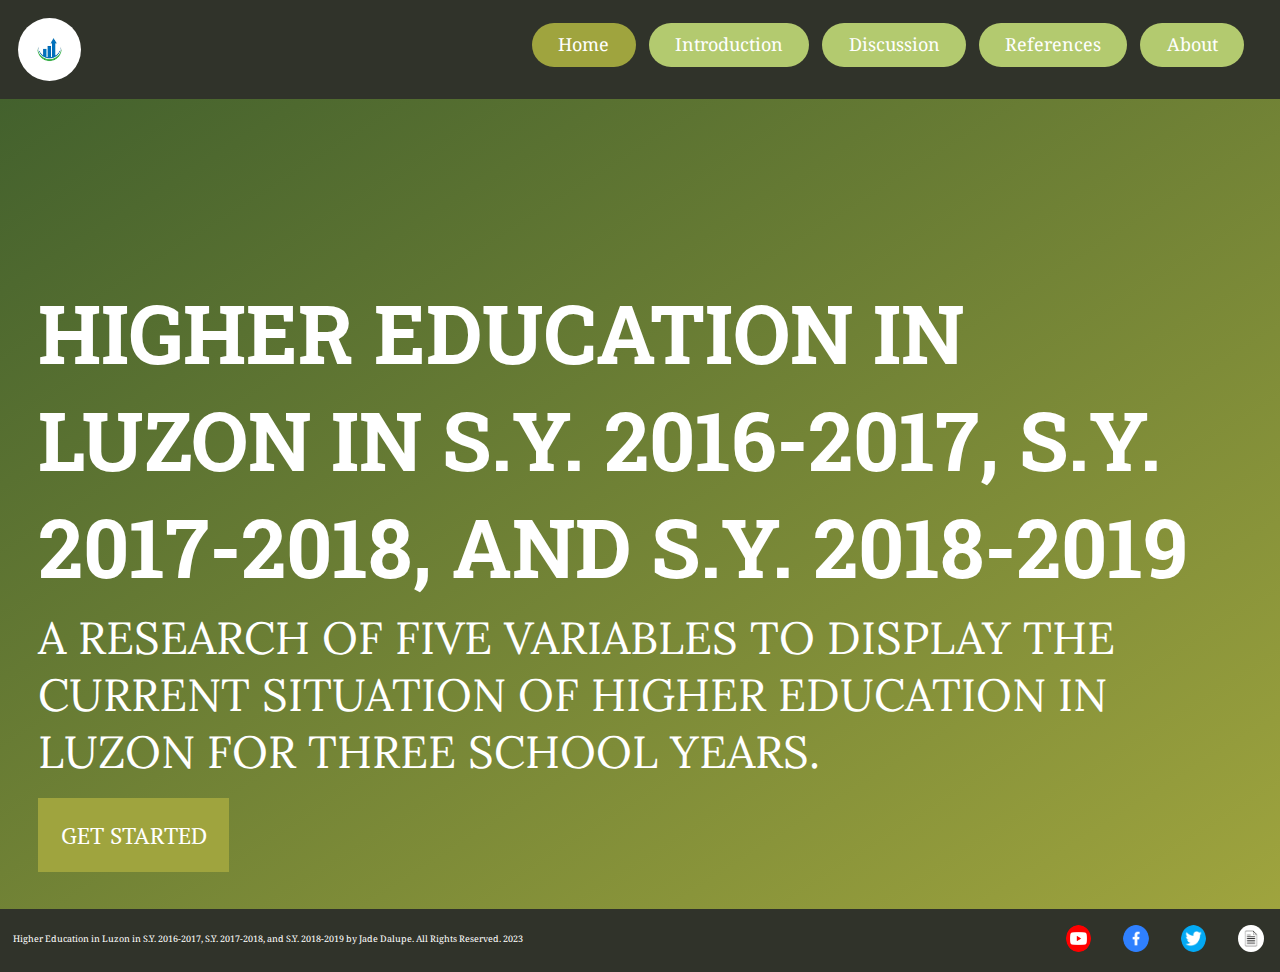
<file: index.html>
<!DOCTYPE html>
<html lang="en">
<head>
    <meta charset="UTF-8">
    <meta name="viewport" content="width=device-width, initial-scale=1.0">
    <title>Home</title>
    <link rel="shortcut icon" type="image/x-icon" sizes="16x16" href="images/favicon.ico">
</head>
<body>

    <!--navbar codes-->
    <div class="navbar">
        <div class="logo">
            <a href="index.html"><img src="images/stats logo.png" alt="logo"></a><!--logo-->
        </div>
        <div class="linksgroup"><!--navigation buttons-->
            <div class="links" id="home"><a href="index.html">Home</a></div>
            <div class="links" id="introduction"><a href="introduction.html">Introduction</a></div>
            <div class="links" id="discussion"><a href="discussion.html">Discussion</a></div>
            <div class="links" id="references"><a href="references.html">References</a></div>
            <div class="links" id="about"><a href="about.html">About</a></div>
        </div>
    </div>

    <!--banner codes-->
    <div class="banner">
        <div class="bannertext">
            <h1>Higher Education in Luzon in S.Y. 2016-2017, S.Y. 2017-2018, and S.Y. 2018-2019</h1><!--title-->
            <p>
                A research of five variables to display the current situation of higher education in Luzon for three school years. 
            </p>
            <a href="introduction.html">GET STARTED</a><!--button-->
        </div>
    </div>

    <!--footer codes-->
    <div class="footer">
        <p>Higher Education in Luzon in S.Y. 2016-2017, S.Y. 2017-2018, and S.Y. 2018-2019 by Jade Dalupe. All Rights Reserved. 2023</p>
        <div class="accounts">
            <a href="https://www.youtube.com/"><img src="images/yt.png" alt="youtube" title="YouTube account"></a>
            <a href="https://www.facebook.com/"><img src="images/fb.png" alt="facebook" title="Facebook account"></a>
            <a href="https://twitter.com/?lang=en"><img src="images/twitter.png" alt="twitter" title="Twitter account"></a>
            <a href="https://docs.google.com/document/d/1vTvt2iduFl7h_U58Bha5zkWJX4TDO-M1Mlfun2FqGU0/edit?usp=sharing"><img src="images/document.jpg" alt="document" title="google document"></a>
        </div>

    </div>

    <link rel="stylesheet" href="style.css">

</body>
</html>
</file>
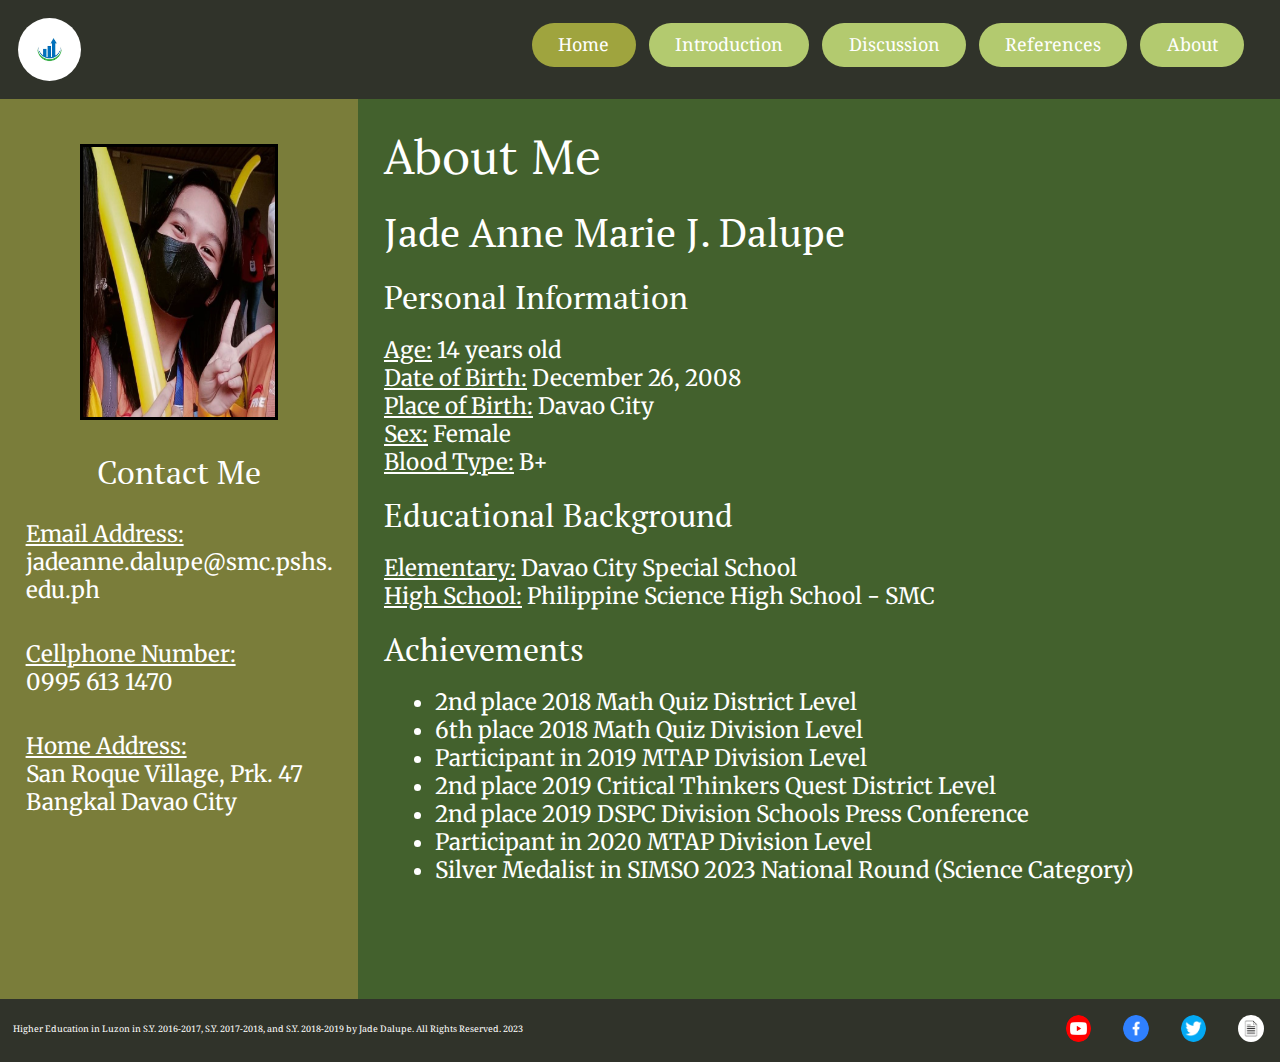
<file: about.html>
<!DOCTYPE html>
<html lang="en">
<head>
    <meta charset="UTF-8">
    <meta name="viewport" content="width=device-width, initial-scale=1.0">
    <title>About</title>
    <link rel="shortcut icon" type="image/x-icon" sizes="16x16" href="images/favicon.ico">
</head>
<body>

    <!--navbar codes-->
    <div class="navbar">
        <div class="logo">
            <a href="index.html"><img src="images/stats logo.png" alt="logo"></a><!--logo-->
        </div>
        <div class="linksgroup"><!--navigation buttons-->
            <div class="links" id="home"><a href="index.html">Home</a></div>
            <div class="links" id="introduction"><a href="introduction.html">Introduction</a></div>
            <div class="links" id="discussion"><a href="discussion.html">Discussion</a></div>
            <div class="links" id="references"><a href="references.html">References</a></div>
            <div class="links" id="about"><a href="about.html">About</a></div>
        </div>
    </div>


    <div class="aboutcontent"><!--main div-->
        <div class="aboutsidecontent"><!--sidebar-->

            <div id="aboutsidecontentimage">
            <img src="images/picture of myself.jpg" alt="a picture of myself"><!--image-->
            </div>

            <!--contact details-->
            <div id="contactinfotitle"><p>Contact Me</p></div><!--"Contact Me"-->
            <div id="contactinfotext"><p><span>Email Address:</span> <br>jadeanne.dalupe@smc.pshs.edu.ph</p></div>
            <div id="contactinfotext"><p><span>Cellphone Number:</span> <br>0995 613 1470</p></div>
            <div id="contactinfotext"><p><span>Home Address:</span> <br>San Roque Village, Prk. 47 Bangkal Davao City</p></div>
            
        </div>

        <div class="aboutmaincontent"><!--main content-->
            <div id="aboutmetitle">
                <p>About Me</p><!--page title-->
            </div>
            <div id="name">
                <p>Jade Anne Marie J. Dalupe</p><!--name-->
            </div>
            
            <div class="aboutmaincontenttext"><!--statements in the main content-->

                <div id="personalinfotitle">
                    <p>Personal Information</p><!--"Personal Information"-->
                </div>
                <div id="personalinfotext"><!--personal information-->
                    <p><span>Age:</span> 14 years old</p>
                    <p><span>Date of Birth:</span> December 26, 2008</p>
                    <p><span>Place of Birth:</span> Davao City</p>
                    <p><span>Sex:</span> Female</p>
                    <p><span>Blood Type:</span> B+</p>
                </div>

                <div id="educationtitle">
                    <p>Educational Background</p><!--"Educational Background"-->
                </div>
                <div id="educationtext"><!--educational background-->
                    <p><span>Elementary:</span> Davao City Special School</p>
                    <p><span>High School:</span> Philippine Science High School - SMC</p>
                </div>
                <div id="achievementstitle">
                    <p>Achievements</p><!--"Achievements"-->
                </div>
                <div id="achievementstext"><!--list of achievements in bullet form-->
                    <ul>
                        <li>
                            2nd place 2018 Math Quiz District Level
                        </li>
                        <li>
                            6th place 2018 Math Quiz Division Level
                        </li>
                        <li>
                            Participant in 2019 MTAP Division Level
                        </li>
                        <li>
                            2nd place 2019 Critical Thinkers Quest District Level
                        </li>
                        <li>
                            2nd place 2019 DSPC Division Schools Press Conference
                        </li>
                        <li>
                            Participant in 2020 MTAP Division Level
                        </li>
                        <li>
                            Silver Medalist in SIMSO 2023 National Round (Science Category)
                        </li>
                    </ul>
                </div>
            </div>
        </div>
    </div>

    <!--footer codes-->
    <div class="footer">
        <p>Higher Education in Luzon in S.Y. 2016-2017, S.Y. 2017-2018, and S.Y. 2018-2019 by Jade Dalupe. All Rights Reserved. 2023</p>
        <div class="accounts">
            <a href="https://www.youtube.com/"><img src="images/yt.png" alt="youtube" title="YouTube account"></a>
            <a href="https://www.facebook.com/"><img src="images/fb.png" alt="facebook" title="Facebook account"></a>
            <a href="https://twitter.com/?lang=en"><img src="images/twitter.png" alt="twitter" title="Twitter account"></a>
            <a href="https://docs.google.com/document/d/1vTvt2iduFl7h_U58Bha5zkWJX4TDO-M1Mlfun2FqGU0/edit?usp=sharing"><img src="images/document.jpg" alt="document" title="google document"></a>
        </div>

    </div>

    <link rel="stylesheet" href="style.css">

</body>
</html>
</file>
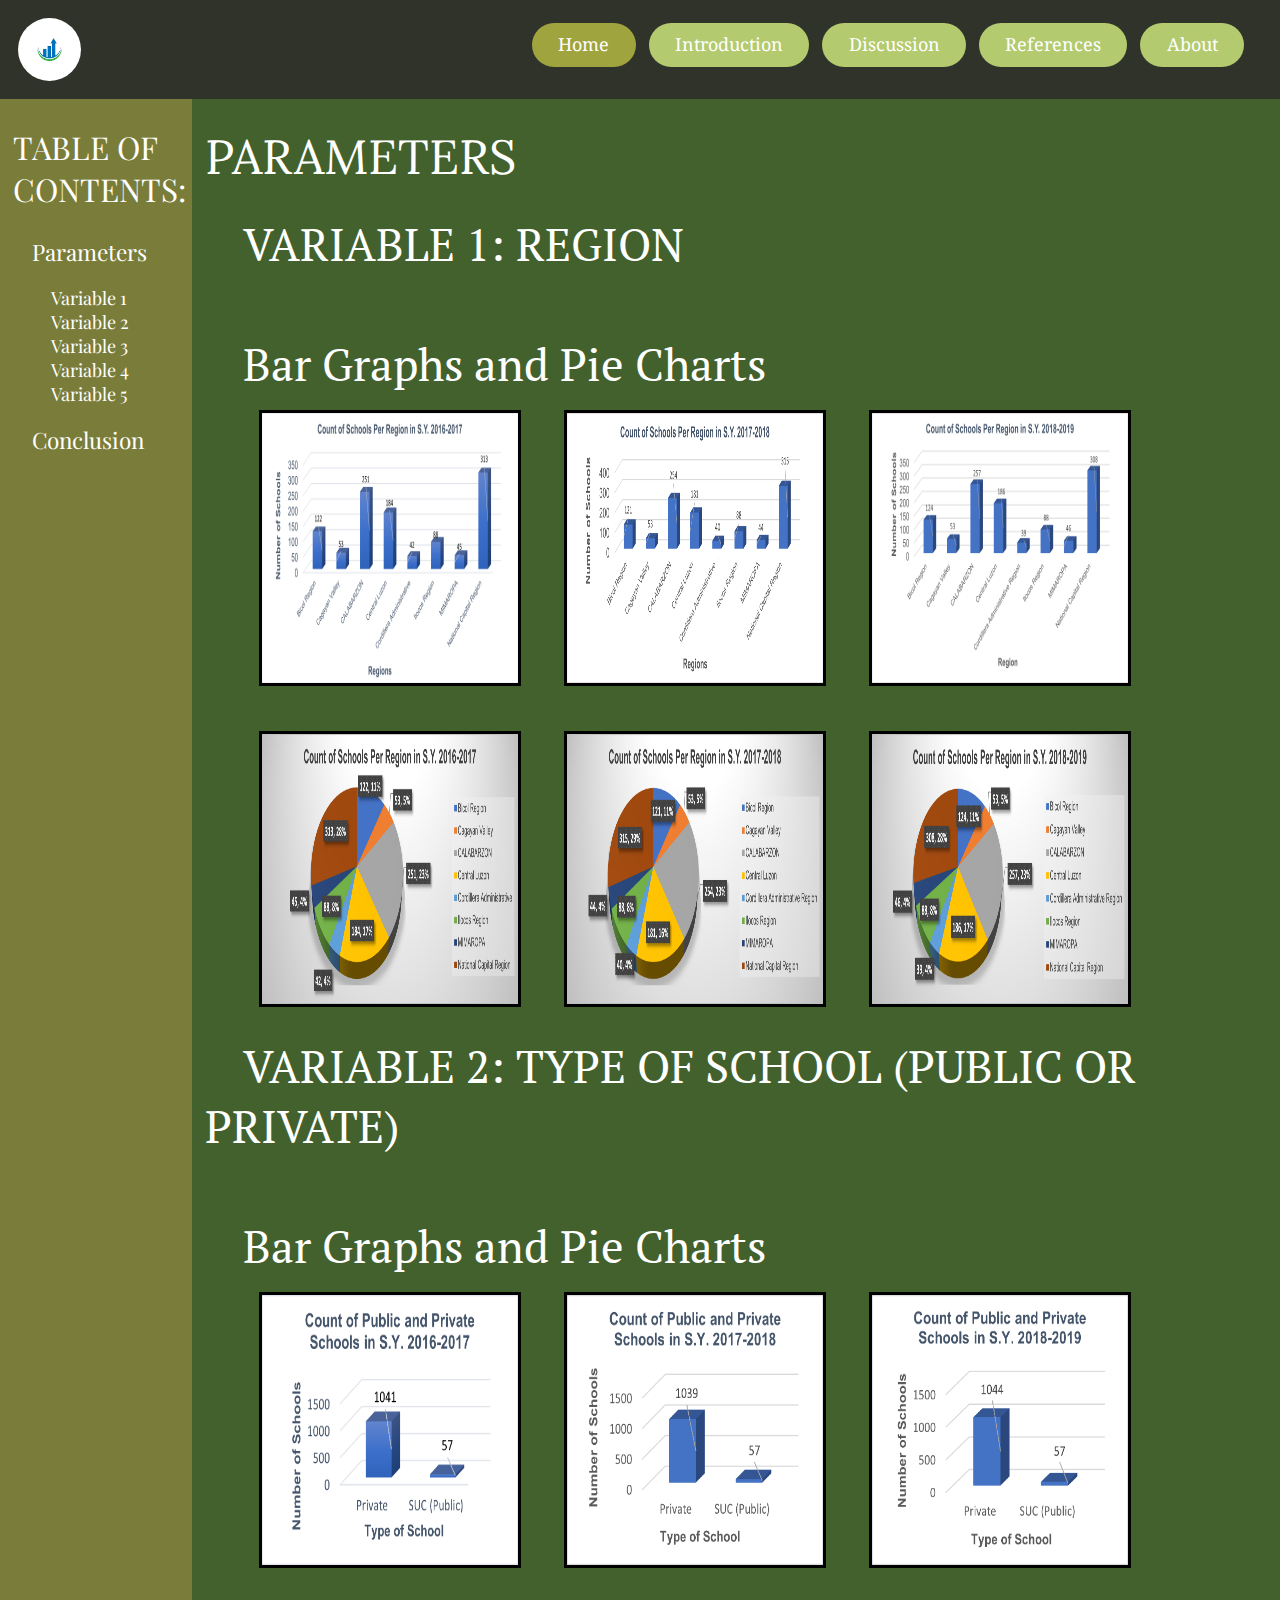
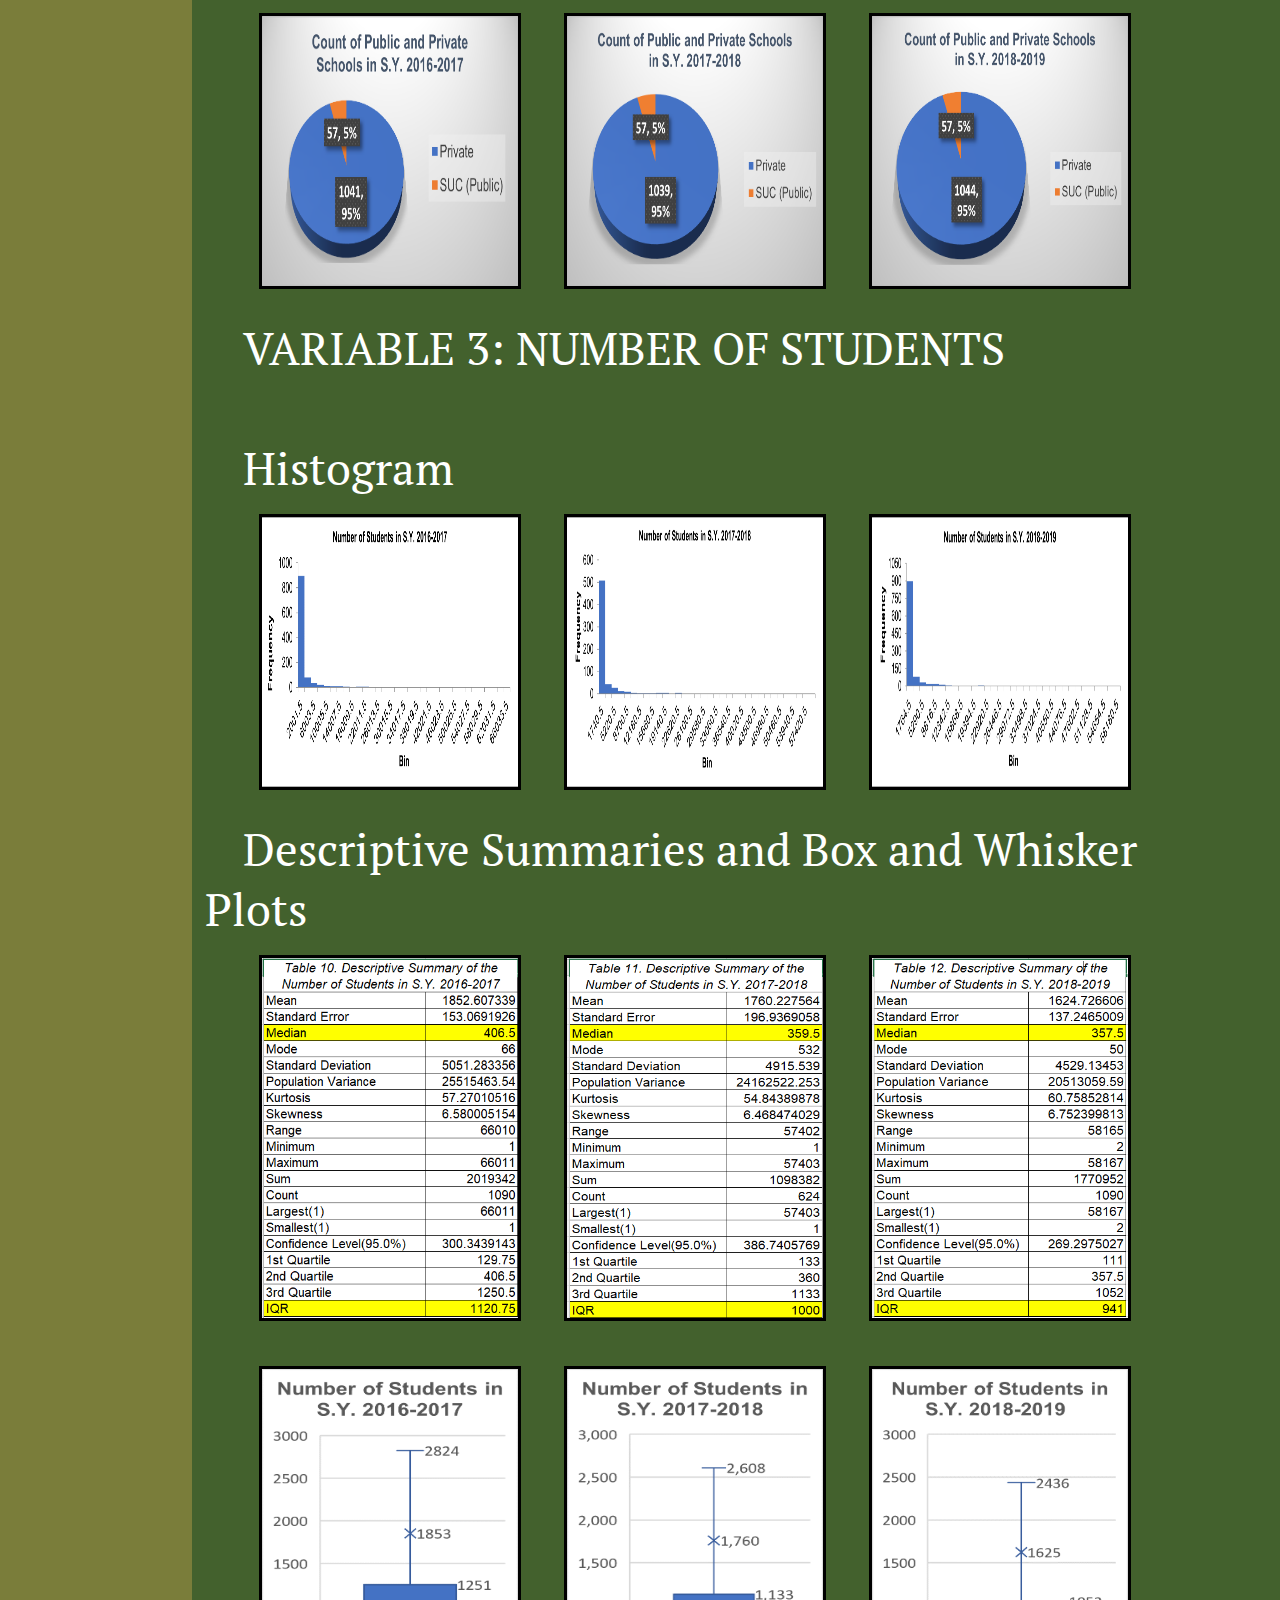
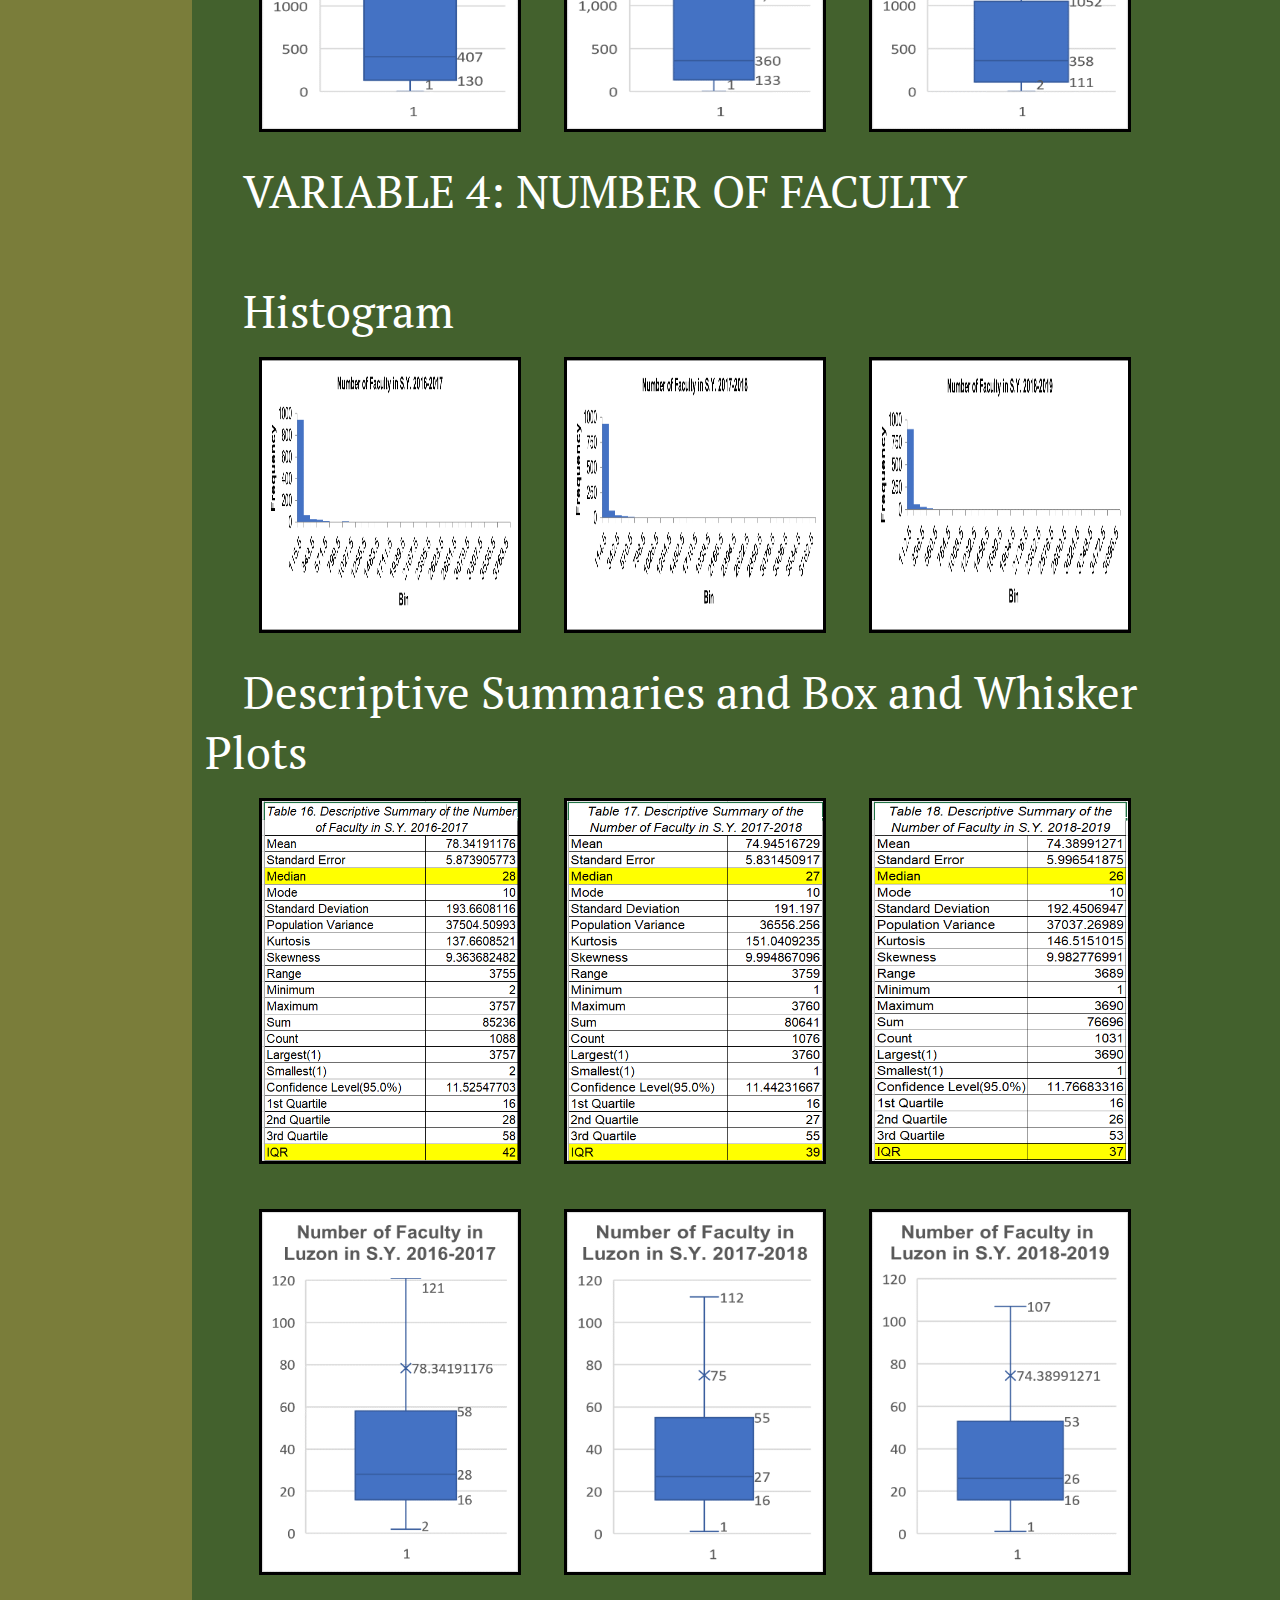
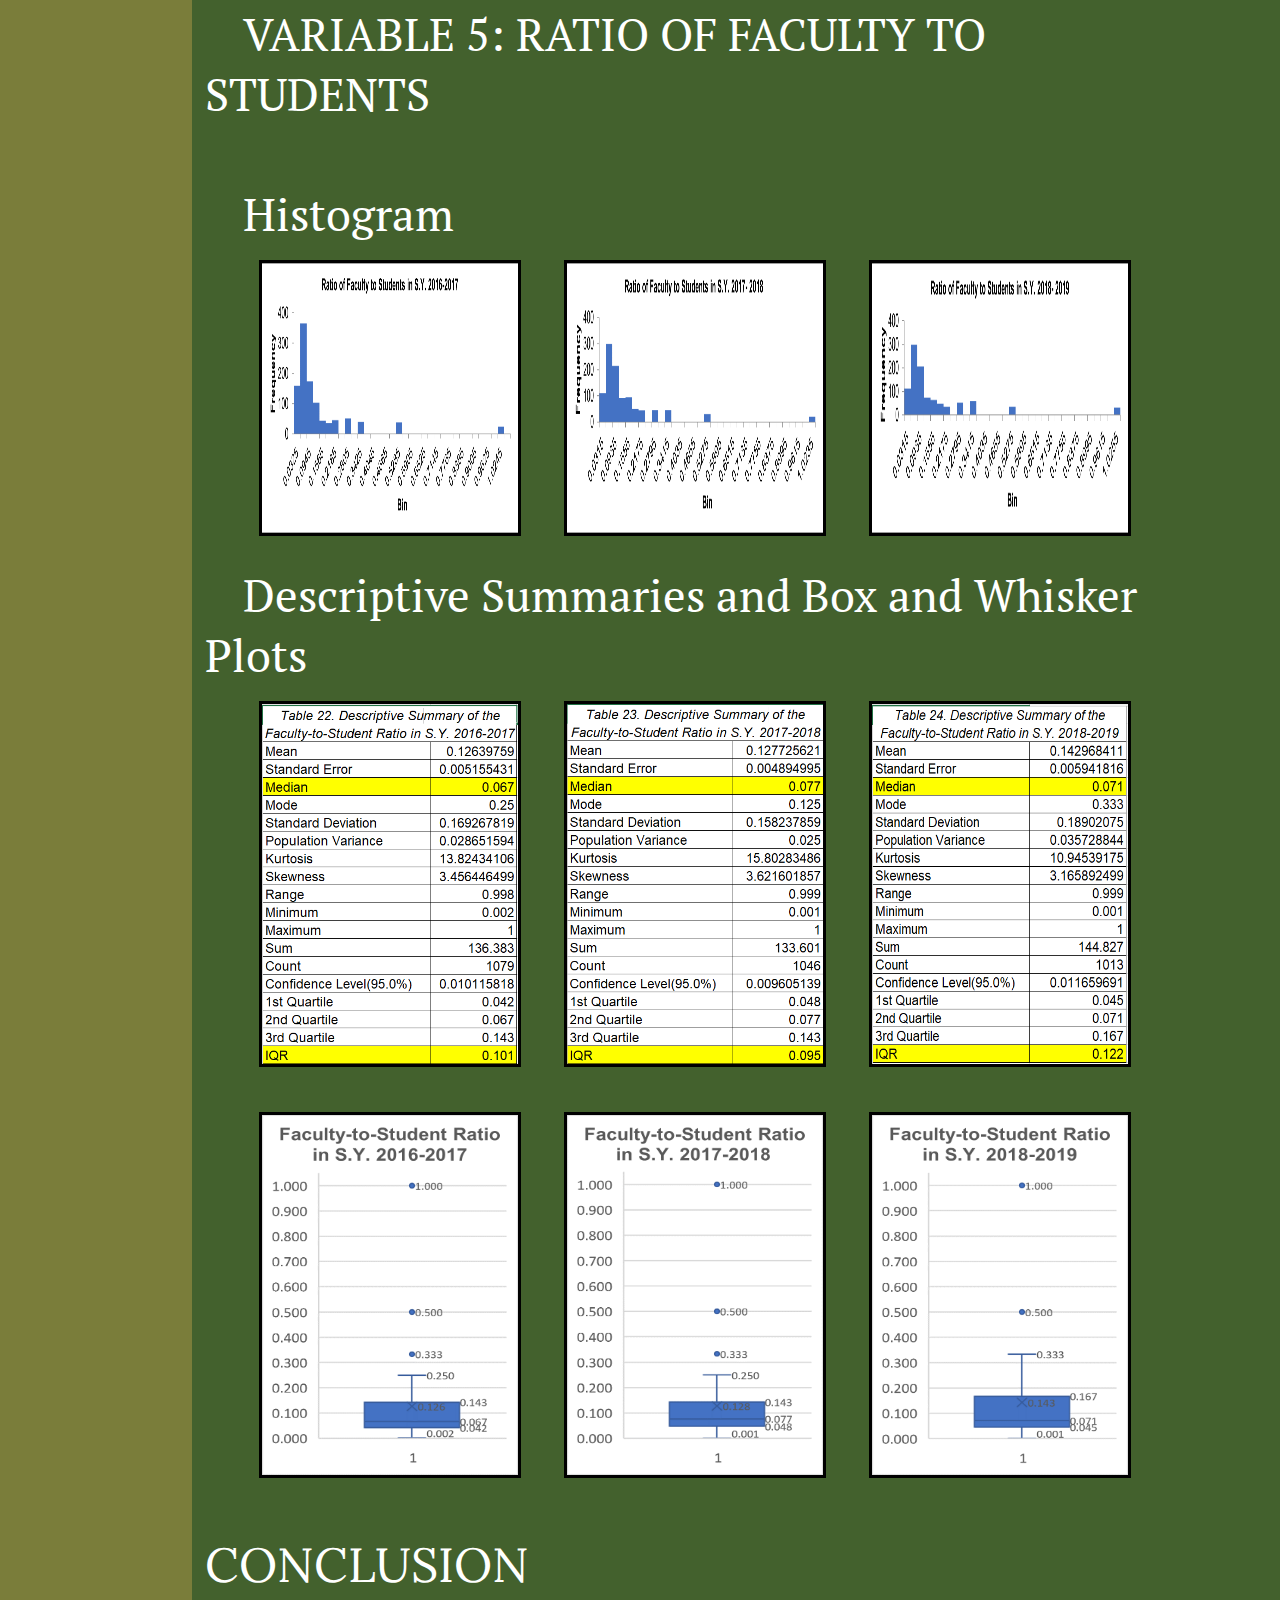
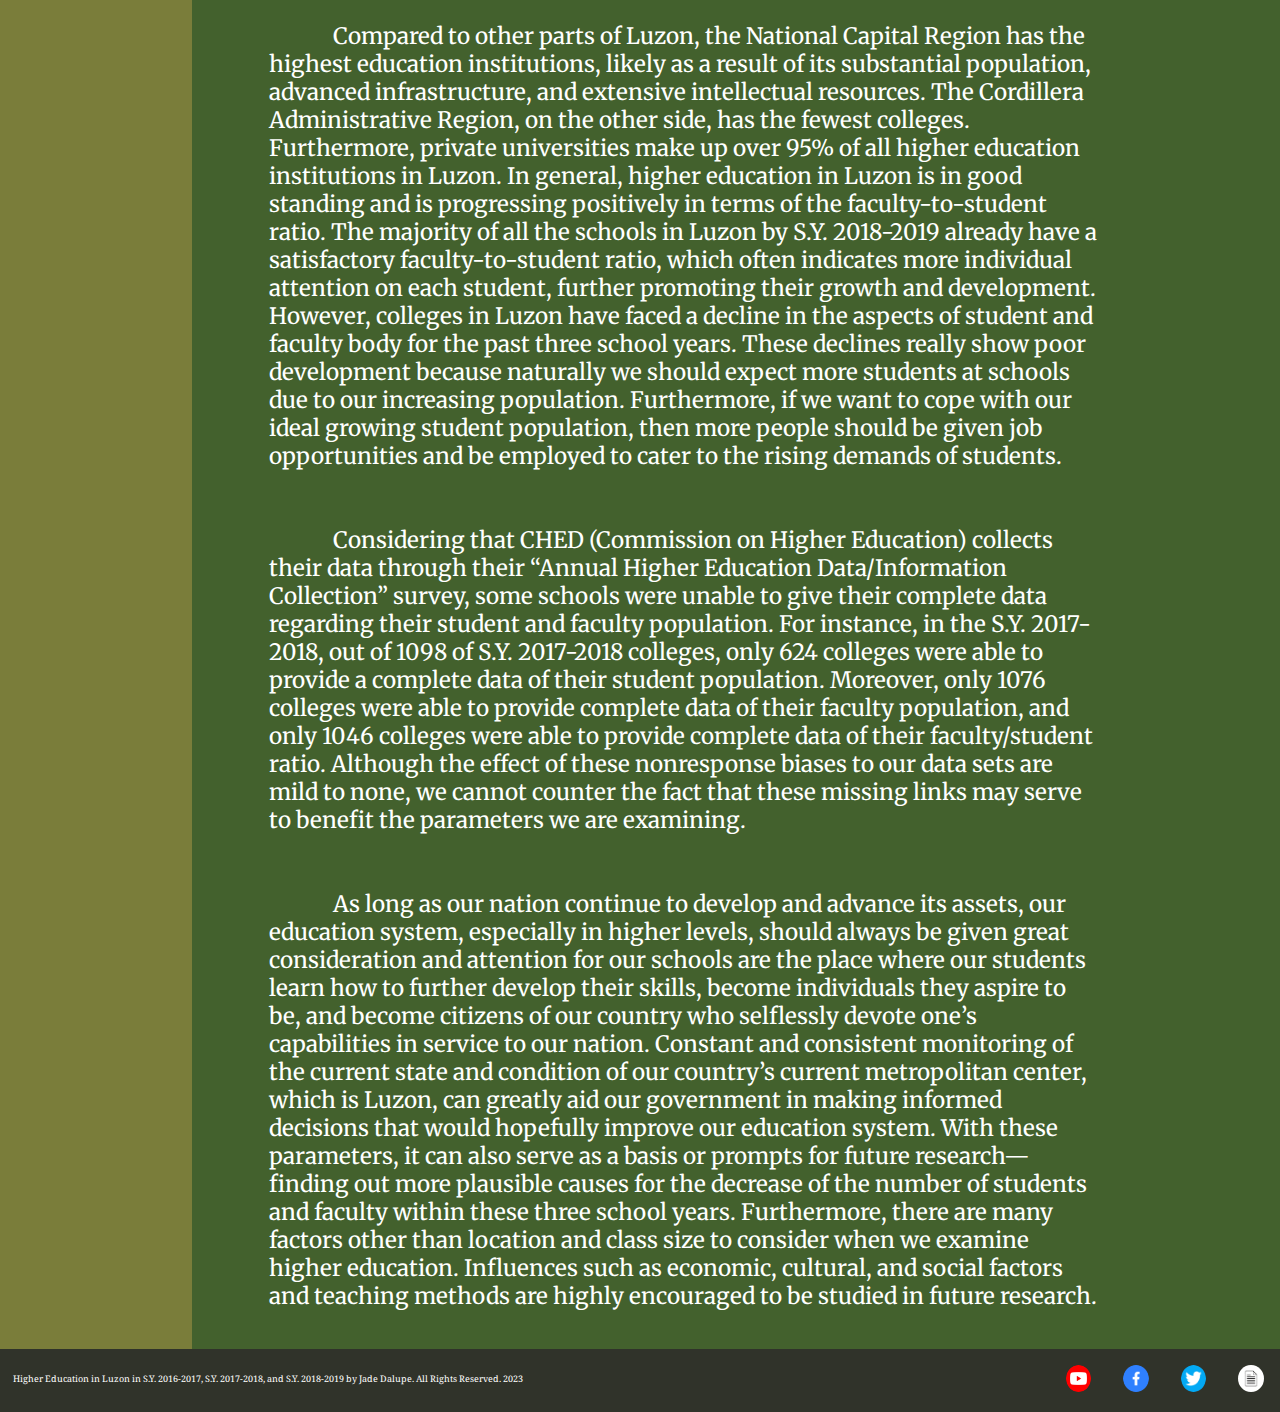
<file: discussion.html>
<!DOCTYPE html>
<html lang="en">
<head>
    <meta charset="UTF-8">
    <meta name="viewport" content="width=device-width, initial-scale=1.0">
    <title>Discussion</title>
    <link rel="shortcut icon" type="image/x-icon" sizes="16x16" href="images/favicon.ico">
</head>
<body>

    <!--navbar codes-->
    <div class="navbar">
        <div class="logo">
            <a href="index.html"><img src="images/stats logo.png" alt="logo"></a><!--logo-->
        </div>
        <div class="linksgroup"><!--navigation buttons-->
            <div class="links" id="home"><a href="index.html">Home</a></div>
            <div class="links" id="introduction"><a href="introduction.html">Introduction</a></div>
            <div class="links" id="discussion"><a href="discussion.html">Discussion</a></div>
            <div class="links" id="references"><a href="references.html">References</a></div>
            <div class="links" id="about"><a href="about.html">About</a></div>
        </div>
    </div>

    <div class="discussion"><!--main div of the discussion page-->
        <div class="discussioncontent"><!--holds all the contents in the main div of the discussion page-->
            <div class="menubar"><!--menubar-->
                <div class="menubartext"><!--holds all the text in the menubar-->
                    <div id="menubartitle">
                        <p>TABLE OF CONTENTS:</p><!--"TABLE OF CONTENTS:"-->
                    </div>
                    <!--will redirect to the corresponding section in the same webpage-->
                    <div class="menubarsections">
                        <a href="#discussionparameters">Parameters</a><!--will redirect to Parameters-->
                    </div>
                    <div class="menubarvariables"><!--will redirect to the corresponding variables' sections-->
                        <div id="variables"><a href="#variable1">Variable 1</a></div>
                        <div id="variables"><a href="#variable2">Variable 2</a></div>
                        <div id="variables"><a href="#variable3">Variable 3</a></div>
                        <div id="variables"><a href="#variable4">Variable 4</a></div>
                        <div id="variables"><a href="#variable5">Variable 5</a></div>
                    </div>
                    <div class="menubarsections"><!--will redirect to Conclusion-->
                        <a href="#discussionconclusiontitle">Conclusion</a>
                    </div>
                    <!--will redirect to the corresponding section in the same webpage-->
                </div>
            </div>
            
            <div class="discussionmaincontent"><!--main content-->
                <div class="discussionmaincontenttext"><!--holds all the contents in the main content-->
                    
                    <div id="discussionparameters"><!--"PARAMETERS"-->
                        <p>PARAMETERS</p>
                    </div>

                    <div class="discussionvariables">
                        
                        <div id="variable1"><p>VARIABLE 1: REGION</p></div><!--variable 1-->
                        <br>
                        <div class="subheading">
                            <p>Bar Graphs and Pie Charts</p>
                        </div>
                        <div class="images">
                            <div class="images_one"><!--bargraphs of variable 1-->
                                <img src="images/region_bargraph_16-17.png" alt="count of schools per region bargraph 2016-2017">
                                <img src="images/region_bargraph_17-18.png" alt="count of schools per region bargraph 2017-2018">
                                <img src="images/region_bargraph_18-19.png" alt="count of schools per region bargraph 2018-2019">
                            </div>
                            <div class="images_two"><!--piegraphs of variable 1-->
                                <img src="images/region_piegraph_16-17.png" alt="count of schools per region piegraph 2016-2017">
                                <img src="images/region_piegraph_17-18.png" alt="count of schools per region piegraph 2017-2018">
                                <img src="images/region_piegraph_18-19.png" alt="count of schools per region piegraph 2018-2019">
                            </div>
                        </div>

                        <div id="variable2"><p>VARIABLE 2: TYPE OF SCHOOL (PUBLIC OR PRIVATE)</p></div><!--variable 2-->
                        <br>
                        <div class="subheading">
                            <p>Bar Graphs and Pie Charts</p>
                        </div>
                        <div class="images">
                            <div class="images_three"><!--bargraphs of variable 2-->
                                <img src="images/puborpriv_bargraph_16-17.png" alt="count of public or private schools bargraph 2016-2017">
                                <img src="images/puborpriv_bargraph_17-18.png" alt="count of public or private schools bargraph 2017-2018">
                                <img src="images/puborpriv_bargraph_18-19.png" alt="count of public or private schools bargraph 2018-2019">
                            </div>
                            <div class="images_four"><!--piegraphs of variable 2-->
                                <img src="images/puborpriv_piegraph_16-17.png" alt="count of public or private schools piegraph 2016-2017">
                                <img src="images/puborpriv_piegraph_17-18.png" alt="count of public or private schools piegraph 2017-2018">
                                <img src="images/puborpriv_piegraph_18-19.png" alt="count of public or private schools piegraph 2018-2019">
                            </div>
                        </div>
                    
                        <div id="variable3"><p>VARIABLE 3: NUMBER OF STUDENTS</p></div><!--variable 3-->
                        <br>
                        <div class="subheading">
                            <p>Histogram</p>
                        </div>
                        <div class="images">
                            <div class="images_five"><!--histograms of variable 3-->
                                <img src="images/students_histogram_2016-2017.png" alt="number of students histogram 2016-2017">
                                <img src="images/students_histogram_2017-2018.png" alt="number of students histogram 2017-2018">
                                <img src="images/students_histogram_2018-2019.png" alt="number of students histogram 2018-2019">
                            </div>
                        </div>
                        <div class="subheading">
                            <p>Descriptive Summaries and Box and Whisker Plots</p>
                        </div>
                        <div class="images">
                            <div class="images_six"><!--descriptive summaries of variable 3-->
                                <img src="images/students_summary_2016-2017.png" alt="number of students descriptive summaries 2016-2017">
                                <img src="images/students_summary_2017-2018.png" alt="number of students descriptive summaries 2017-2018">
                                <img src="images/students_summary_2018-2019.png" alt="number of students descriptive summaries 2018-2019">
                            </div>
                            <div class="images_seven"><!--box and whisker plots of variable 3-->
                                <img src="images/students_plots_2016-2017.png" alt="number of students box and whisker plots 2016-2017">
                                <img src="images/students_plots_2017-2018.png" alt="number of students box and whisker plots 2017-2018">
                                <img src="images/students_plots_2018-2019.png" alt="number of students box and whisker plots 2018-2019">
                            </div>
                        </div>

                        <div id="variable4"><p>VARIABLE 4: NUMBER OF FACULTY</p></div><!--variable 4-->
                        <br>
                        <div class="subheading">
                            <p>Histogram</p>
                        </div>
                        <div class="images">
                            <div class="images_eight"><!--histograms of variable 4-->
                                <img src="images/faculty_histogram_2016-2017.png" alt="number of faculty histogram 2016-2017">
                                <img src="images/faculty_histogram_2017-2018.png" alt="number of faculty histogram 2017-2018">
                                <img src="images/faculty_histogram_2018-2019.png" alt="number of faculty histogram 2018-2019">
                            </div>
                        </div>
                        <div class="subheading">
                            <p>Descriptive Summaries and Box and Whisker Plots</p>
                        </div>
                        <div class="images">
                            <div class="images_nine"><!--descriptive summaries of variable 4-->
                                <img src="images/faculty_summary_2016-2017.png" alt="number of faculty descriptive summaries 2016-2017">
                                <img src="images/faculty_summary_2017-2018.png" alt="number of faculty descriptive summaries 2017-2018">
                                <img src="images/faculty_summary_2018-2019.png" alt="number of faculty descriptive summaries 2018-2019">
                            </div>
                            <div class="images_ten"><!--box and whisker plots of variable 4-->
                                <img src="images/faculty_plots_2016-2017.png" alt="number of faculty box and whisker plots 2016-2017">
                                <img src="images/faculty_plots_2017-2018.png" alt="number of faculty box and whisker plots 2017-2018">
                                <img src="images/faculty_plots_2018-2019.png" alt="number of faculty box and whisker plots 2018-2019">
                            </div>
                        </div>

                        <div id="variable5"><p>VARIABLE 5: RATIO OF FACULTY TO STUDENTS</p></div><!--variable 5-->
                        <br>
                        <div class="subheading">
                            <p>Histogram</p>
                        </div>
                        <div class="images">
                            <div class="images_eleven"><!--histograms of variable 5-->
                                <img src="images/ratio_histogram_2016-2017.png" alt="faculty-student ratio histogram 2016-2017">
                                <img src="images/ratio_histogram_2017-2018.png" alt="faculty-student ratio histogram 2017-2018">
                                <img src="images/ratio_histogram_2018-2019.png" alt="faculty-student ratio histogram 2018-2019">
                            </div>
                        </div>
                        <div class="subheading">
                            <p>Descriptive Summaries and Box and Whisker Plots</p>
                        </div>
                        <div class="images">
                            <div class="images_twelve"><!--descriptive summaries of variabl 5-->
                                <img src="images/ratio_summary_2016-2017.png" alt="faculty-student ratio descriptive summaries 2016-2017">
                                <img src="images/ratio_summary_2017-2018.png" alt="faculty-student ratio descriptive summaries 2017-2018">
                                <img src="images/ratio_summary_2018-2019.png" alt="faculty-student ratio descriptive summaries 2018-2019">
                            </div>
                            <div class="images_thirteen"><!--box and whisker plots of variable 5-->
                                <img src="images/ratio_plots_2016-2017.png" alt="faculty-student ratio box and whisker plots 2016-2017">
                                <img src="images/ratio_plots_2017-2018.png" alt="faculty-student ratio box and whisker plots 2017-2018">
                                <img src="images/ratio_plots_2018-2019.png" alt="faculty-student ratio box and whisker plots 2018-2019">
                            </div>
                        </div>
                    </div>

                    <div class="discussionconclusion"><!--section of the conclusion-->
                        <div id="discussionconclusiontitle">
                            <p>CONCLUSION</p><!--"Conclusion""-->
                        </div>
                        <div class="conclusiontext"><!--statements in the conclusion-->
                           <p>
                                Compared to other parts of Luzon, the National Capital Region has the highest education institutions, likely as a result 
                                of its substantial population, advanced infrastructure, and extensive intellectual resources. The Cordillera Administrative 
                                Region, on the other side, has the fewest colleges. Furthermore, private universities make up over 95% of all higher 
                                education institutions in Luzon. In general, higher education in Luzon is in good standing and is progressing positively 
                                in terms of the faculty-to-student ratio. The majority of all the schools in Luzon by S.Y. 2018-2019 already have a 
                                satisfactory faculty-to-student ratio, which often indicates more individual attention on each student, further promoting 
                                their growth and development. However, colleges in Luzon have faced a decline in the aspects of student and faculty body 
                                for the past three school years. These declines really show poor development because naturally we should expect more 
                                students at schools due to our increasing population. Furthermore, if we want to cope with our ideal growing student 
                                population, then more people should be given job opportunities and be employed to cater to the rising demands of students.
                            </p>
                                <br>
                                <br>
                            <p>
                                Considering that CHED (Commission on Higher Education) collects their data through their “Annual Higher Education 
                                Data/Information Collection” survey, some schools were unable to give their complete data regarding their student and 
                                faculty population. For instance, in the S.Y. 2017-2018, out of 1098 of S.Y. 2017-2018 colleges, only 624 colleges were 
                                able to provide a complete data of their student population. Moreover, only 1076 colleges were able to provide complete 
                                data of their faculty population, and only 1046 colleges were able to provide complete data of their faculty/student ratio. 
                                Although the effect of these nonresponse biases to our data sets are mild to none, we cannot counter the fact that these 
                                missing links may serve to benefit the parameters we are examining.
                            </p>
                                <br>
                                <br>
                            <p>
                                As long as our nation continue to develop and advance its assets, our education system, especially in higher levels, 
                                should always be given great consideration and attention for our schools are the place where our students learn how to 
                                further develop their skills, become individuals they aspire to be, and become citizens of our country who selflessly 
                                devote one’s capabilities in service to our nation. Constant and consistent monitoring of the current state and condition 
                                of our country’s current metropolitan center, which is Luzon, can greatly aid our government in making informed decisions 
                                that would hopefully improve our education system. With these parameters, it can also serve as a basis or prompts for 
                                future research—finding out more plausible causes for the decrease of the number of students and faculty within these 
                                three school years. Furthermore, there are many factors other than location and class size to consider when we examine 
                                higher education. Influences such as economic, cultural, and social factors and teaching methods are highly encouraged to 
                                be studied in future research.
                            </p>
                        </div>
                    </div>
                </div>
            </div>
        </div>
    </div>

    <!--footer codes-->
    <div class="footer">
        <p>Higher Education in Luzon in S.Y. 2016-2017, S.Y. 2017-2018, and S.Y. 2018-2019 by Jade Dalupe. All Rights Reserved. 2023</p>
        <div class="accounts">
            <a href="https://www.youtube.com/"><img src="images/yt.png" alt="youtube" title="YouTube account"></a>
            <a href="https://www.facebook.com/"><img src="images/fb.png" alt="facebook" title="Facebook account"></a>
            <a href="https://twitter.com/?lang=en"><img src="images/twitter.png" alt="twitter" title="Twitter account"></a>
            <a href="https://docs.google.com/document/d/1vTvt2iduFl7h_U58Bha5zkWJX4TDO-M1Mlfun2FqGU0/edit?usp=sharing"><img src="images/document.jpg" alt="document" title="google document"></a>
        </div>

    </div>

    <link rel="stylesheet" href="style.css">

</body>
</html>
</file>
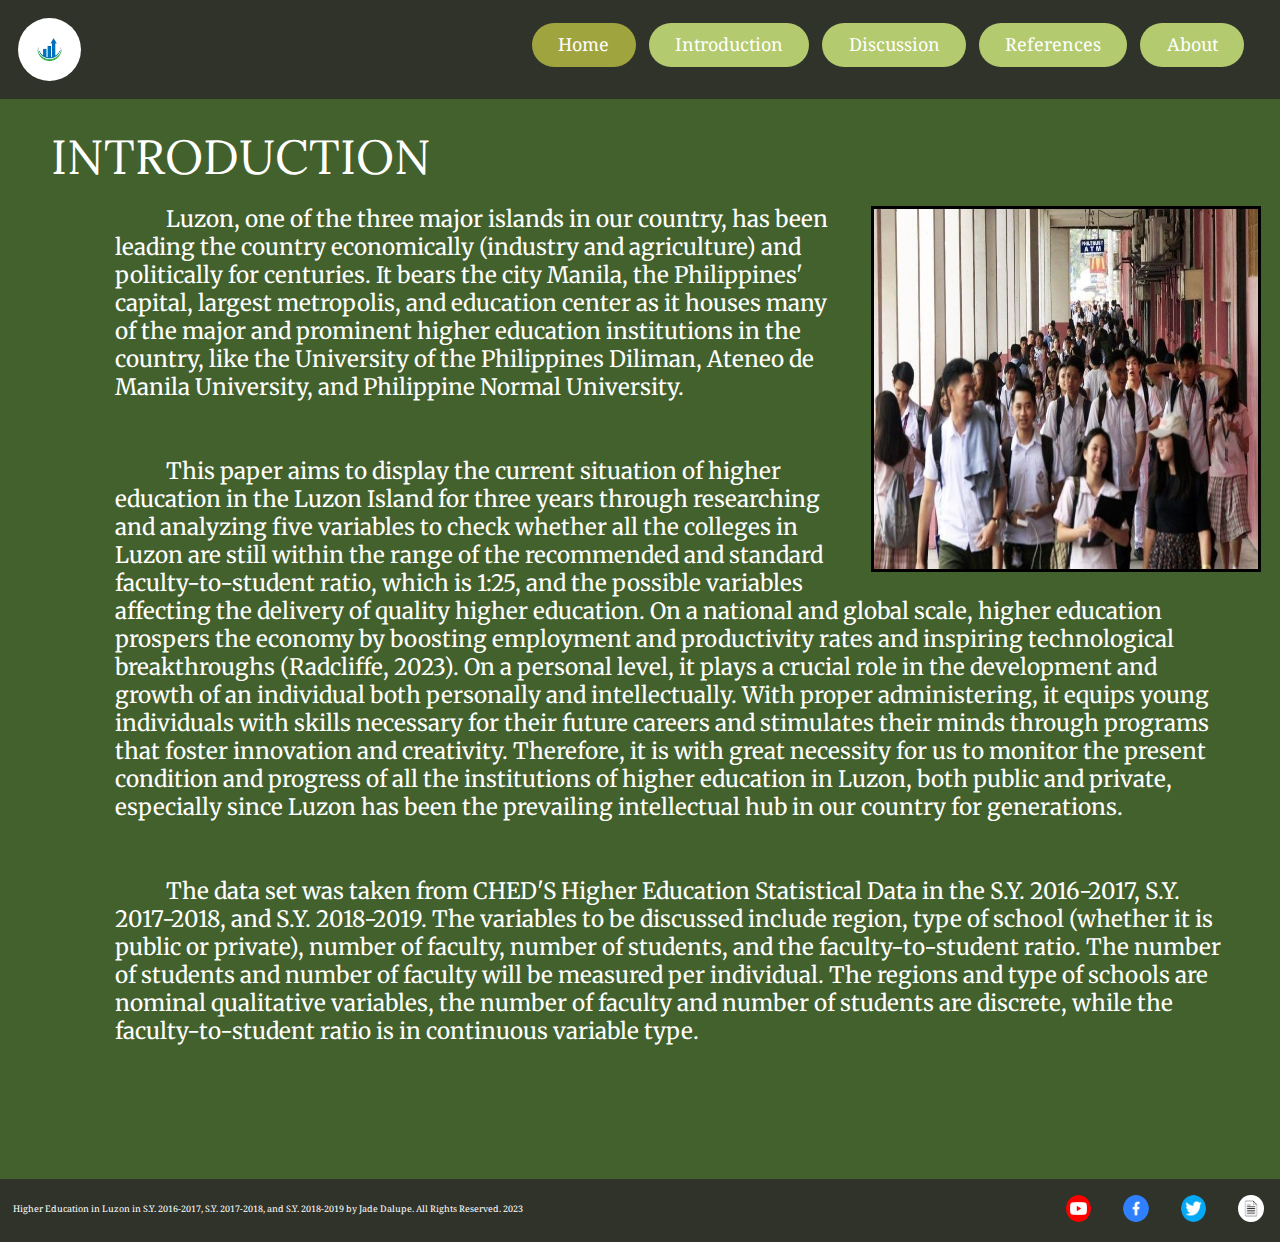
<file: introduction.html>
<!DOCTYPE html>
<html lang="en">
<head>
    <meta charset="UTF-8">
    <meta name="viewport" content="width=device-width, initial-scale=1.0">
    <title>Introduction</title>
    <link rel="shortcut icon" type="image/x-icon" sizes="16x16" href="images/favicon.ico">
</head>
<body>

    <!--navbar codes-->
    <div class="navbar">
        <div class="logo">
            <a href="index.html"><img src="images/stats logo.png" alt="logo"></a><!--logo-->
        </div>
        <div class="linksgroup"><!--navigation buttons-->
            <div class="links" id="home"><a href="index.html">Home</a></div>
            <div class="links" id="introduction"><a href="introduction.html">Introduction</a></div>
            <div class="links" id="discussion"><a href="discussion.html">Discussion</a></div>
            <div class="links" id="references"><a href="references.html">References</a></div>
            <div class="links" id="about"><a href="about.html">About</a></div>
        </div>
    </div>

    <div class="introductioncontent"><!--main div-->
        <div class="introductiontitle"><!--page title-->
            <p>INTRODUCTION</p>
        </div>

        <img src="images/students.jpg" alt="a picture of students"><!--image-->
        
        <div class="introductiontext"><!--statements in the introduction-->
            <p>
                Luzon, one of the three major islands in our country, has been leading the country economically (industry and agriculture) and 
                politically for centuries. It bears the city Manila, the Philippines' capital, largest metropolis, and education center as it 
                houses many of the major and prominent higher education institutions in the country, like the University of the Philippines 
                Diliman, Ateneo de Manila University, and Philippine Normal University.
            </p>
                <br>
                <br>
            <p>
                This paper aims to display the current situation of higher education in the Luzon Island for three years through researching and 
                analyzing five variables to check whether all the colleges in Luzon are still within the range of the recommended and standard 
                faculty-to-student ratio, which is 1:25, and the possible variables affecting the delivery of quality higher education. On a 
                national and global scale, higher education prospers the economy by boosting employment and productivity rates and inspiring 
                technological breakthroughs (Radcliffe, 2023). On a personal level, it plays a crucial role in the development and growth of an 
                individual both personally and intellectually. With proper administering, it equips young individuals with skills necessary for 
                their future careers and stimulates their minds through programs that foster innovation and creativity. Therefore, it is with 
                great necessity for us to monitor the present condition and progress of all the institutions of higher education in Luzon, both 
                public and private, especially since Luzon has been the prevailing intellectual hub in our country for generations.
            </p>
                <br>
                <br>
            <p>
                The data set was taken from CHED'S Higher Education Statistical Data in the S.Y. 2016-2017, S.Y. 2017-2018, and S.Y. 2018-2019. 
                The variables to be discussed include region, type of school (whether it is public or private), number of faculty, number of 
                students, and the faculty-to-student ratio. The number of students and number of faculty will be measured per individual. The 
                regions and type of schools are nominal qualitative variables, the number of faculty and number of students are discrete, while 
                the faculty-to-student ratio is in continuous variable type. 
            </p>
                <br>
        </div>
    </div>

    <!--footer-->
    <div class="footer">
        <p>Higher Education in Luzon in S.Y. 2016-2017, S.Y. 2017-2018, and S.Y. 2018-2019 by Jade Dalupe. All Rights Reserved. 2023</p>
        <div class="accounts">
            <a href="https://www.youtube.com/"><img src="images/yt.png" alt="youtube" title="YouTube account"></a>
            <a href="https://www.facebook.com/"><img src="images/fb.png" alt="facebook" title="Facebook account"></a>
            <a href="https://twitter.com/?lang=en"><img src="images/twitter.png" alt="twitter" title="Twitter account"></a>
            <a href="https://docs.google.com/document/d/1vTvt2iduFl7h_U58Bha5zkWJX4TDO-M1Mlfun2FqGU0/edit?usp=sharing"><img src="images/document.jpg" alt="document" title="google document"></a>
        </div>

    </div>

    <link rel="stylesheet" href="style.css">

</body>
</html>
</file>
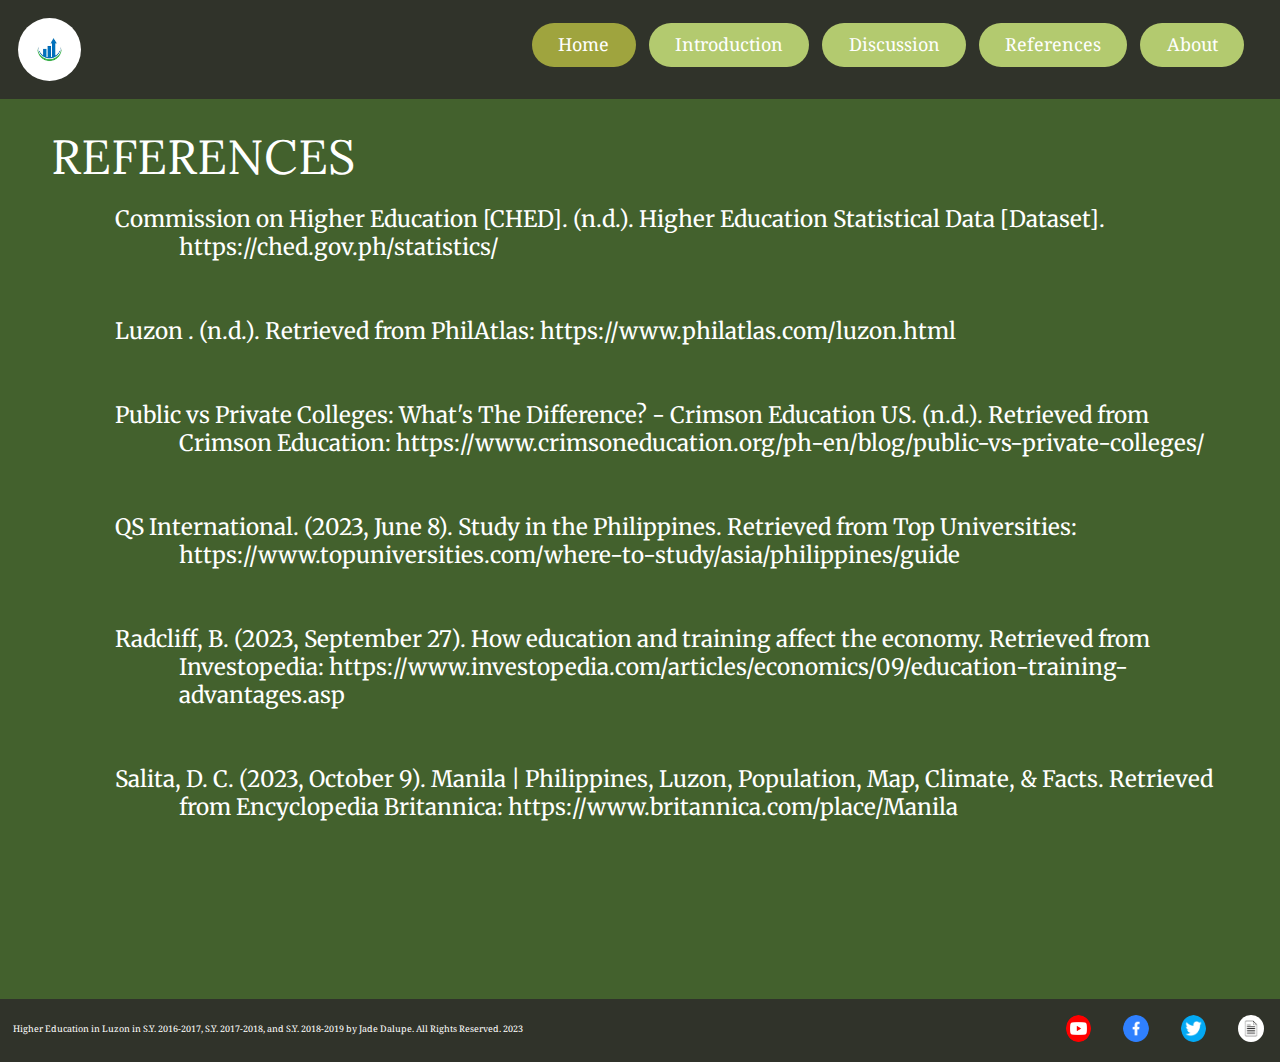
<file: references.html>
<!DOCTYPE html>
<html lang="en">
<head>
    <meta charset="UTF-8">
    <meta name="viewport" content="width=device-width, initial-scale=1.0">
    <title>References</title>
    <link rel="shortcut icon" type="image/x-icon" sizes="16x16" href="images/favicon.ico">
</head>
<body>
    
    <!--navbar codes-->
    <div class="navbar">
        <div class="logo">
            <a href="index.html"><img src="images/stats logo.png" alt="logo"></a><!--logo-->
        </div>
        <div class="linksgroup"><!--navigation buttons-->
            <div class="links" id="home"><a href="index.html">Home</a></div>
            <div class="links" id="introduction"><a href="introduction.html">Introduction</a></div>
            <div class="links" id="discussion"><a href="discussion.html">Discussion</a></div>
            <div class="links" id="references"><a href="references.html">References</a></div>
            <div class="links" id="about"><a href="about.html">About</a></div>
        </div>
    </div>

    <div class="referencescontent"><!--main div-->
        <div class="referencestitle"><!--page title-->
            <p>REFERENCES</p>
        </div>
        <div class="referencestext"><!--resources/references-->
            <div id="sources">Commission on Higher Education [CHED]. (n.d.). Higher Education Statistical Data [Dataset]. https://ched.gov.ph/statistics/</div>
                <br>
                <br>
            <div id="sources">Luzon . (n.d.). Retrieved from PhilAtlas: https://www.philatlas.com/luzon.html</div>
                <br>
                <br>
            <div id="sources">Public vs Private Colleges: What's The Difference? - Crimson Education US. (n.d.). Retrieved from Crimson Education: https://www.crimsoneducation.org/ph-en/blog/public-vs-private-colleges/</div>
                <br>
                <br>
            <div id="sources">QS International. (2023, June 8). Study in the Philippines. Retrieved from Top Universities: https://www.topuniversities.com/where-to-study/asia/philippines/guide</div>
                <br>
                <br>
            <div id="sources">Radcliff, B. (2023, September 27). How education and training affect the economy. Retrieved from Investopedia: https://www.investopedia.com/articles/economics/09/education-training-advantages.asp</div>
                <br>
                <br>
            <div id="sources">Salita, D. C. (2023, October 9). Manila | Philippines, Luzon, Population, Map, Climate, & Facts. Retrieved from Encyclopedia Britannica: https://www.britannica.com/place/Manila</div>
        </div>
    </div>

    <!--footer codes-->
    <div class="footer">
        <p>Higher Education in Luzon in S.Y. 2016-2017, S.Y. 2017-2018, and S.Y. 2018-2019 by Jade Dalupe. All Rights Reserved. 2023</p>
        <div class="accounts">
            <a href="https://www.youtube.com/"><img src="images/yt.png" alt="youtube" title="YouTube account"></a>
            <a href="https://www.facebook.com/"><img src="images/fb.png" alt="facebook" title="Facebook account"></a>
            <a href="https://twitter.com/?lang=en"><img src="images/twitter.png" alt="twitter" title="Twitter account"></a>
            <a href="https://docs.google.com/document/d/1vTvt2iduFl7h_U58Bha5zkWJX4TDO-M1Mlfun2FqGU0/edit?usp=sharing"><img src="images/document.jpg" alt="document" title="google document"></a>
        </div>

    </div>

    <link rel="stylesheet" href="style.css">

</body>
</html>
</file>
<file: style.css>
/*navbar and footer font*/
@import url('https://fonts.googleapis.com/css2?family=Noto+Serif&display=swap');

/*heading (title) font*/
@import url('https://fonts.googleapis.com/css2?family=Roboto+Slab&display=swap');

/*primary subheading font*/
@import url('https://fonts.googleapis.com/css2?family=Lora&display=swap');

/*other subheadings font*/
@import url('https://fonts.googleapis.com/css2?family=PT+Serif&display=swap');

/*table of contents font*/
@import url('https://fonts.googleapis.com/css2?family=Playfair+Display&display=swap');

/*body text font*/
@import url('https://fonts.googleapis.com/css2?family=Merriweather&display=swap');


*{
    padding: 0px;
    margin: 0px;
}

/*navbar css codes start*/

.navbar{
    max-width: 100%;
    padding:2vh;
    background-color:rgb(48, 51, 42);
    position:relative;
    height: 7vh;
}

/*css codes for the logo*/
.logo img{
    border-radius: 50%;
    float: left;
    width: 7vh;
    height: 7vh;
}

/*css codes for the navigation buttons*/
.linksgroup{
    float: right;
    padding:1.5vh;
}

.links{
    display: inline;
    margin:0.5vh;
}

.linksgroup a{
    margin: 1vw;
    font-family: 'Noto Serif', serif;
    font-size: large;
    text-decoration: none;
    color:white;
}

#home{
    background-color: rgb(159, 164, 62);
    padding:1.5vh;
    border-radius: 25px;
    width: 7vh;
    height: 7vh;
}

#introduction{
    background-color: rgb(179, 202, 111);
    padding:1.5vh;
    border-radius: 25px;
    width: 7vh;
    height: 7vh;
}

#discussion{
    background-color: rgb(179, 202, 111);
    padding:1.5vh;
    border-radius: 25px;
    width: 7vh;
    height: 7vh;
}

#references{
    background-color: rgb(179, 202, 111);
    padding:1.5vh;
    border-radius: 25px;
    width: 7vh;
    height: 7vh;
}

#about{
    background-color: rgb(179, 202, 111);
    padding:1.5vh;
    border-radius: 25px;
    width: 7vh;
    height: 7vh;
}

/*navbar css codes end*/

/*footer css codes start*/

.footer{
    max-width: 100%;
    position: relative;
    height: 7vh;
    background-color: rgb(48, 51, 42);
}

/*css codes for the copyright*/
.footer p{
    color:white;
    font-family: 'Noto Serif', serif;
    float: left;
    position: relative;
    font-size:xx-small;
    margin-top: 2.5vh;
    margin-left: 1vw;
}

/*css codes for the images/icons of the social media accounts and other miscellaneous links*/
.footer img{
    border-radius: 50%;
    height: 3vh;
    width: 2vw;
    display: inline-block;
    margin: 1rem;
}

/*css codes for the alignment of the images/icons*/
.accounts{
    float: right;
    align-items: center;
    display: flex;
    flex-direction: row;
    justify-content: center;
}

/*footer css codes end*/

/*home content css codes start*/

.banner{
    background-image: linear-gradient(to bottom right, rgb(67,97,45) , rgb(159, 164, 62));
    position: relative;
    background-size: cover;
    background-position: center;
    max-width: 100%;
    height:90vh;
    padding: 0px;
    margin: 0px;
}

/*contains the h1, p, and a*/
.bannertext{
    margin-top: 1vh;
    margin-bottom: 1vh;
    position: absolute;
    top: 20%;
    left: 3%;
    right: 3%;
}

/*title*/
.bannertext h1{
    margin-top: 1vh;
    margin-bottom: 1vh;
    color:white;
    font-family: 'Roboto Slab', serif;
    text-transform:uppercase;
    font-size:9vh;
}

.bannertext p{
    margin-top: 1vh;
    margin-bottom: 1vh;
    color:white;
    font-family: 'Lora', serif;
    text-transform:uppercase;
    font-size: 5vh;
}

/*button*/
.banner a{
    text-decoration: none;
    display: inline-block;
    padding: 1em;
    background-color:rgb(159, 164, 62);
    margin-top: 1vh;
    font-family: 'PT Serif', serif;
    color: white;
    font-size: 2.5vh;
}

/*home content css codes end*/

/*introduction content css codes start*/

/*css codes for the image in the introduction*/
.introductioncontent img{
    height: 40vh;
    width: 30vw;
    border: 3px solid black;
    margin: 1.5%;
    float: right;
}

.introductioncontent{
    background-color: rgb(67,97,45);
    position: relative;
    background-size: cover;
    background-position: center;
    max-width: 100%;
    height:120vh;
}

/*page title*/
.introductiontitle{
    color:white;
    padding-top:3vh;
    padding-left:4vw;
    font-family: 'Lora', serif;
    font-size:3em;
}

/*statements in the introduction*/
.introductiontext{
    text-indent: 4vw;
    color:white;
    padding-top:2vh;
    padding-bottom:2vh;
    padding-left:9vw;
    padding-right:2vw;
    font-size:2.5vh;
    font-family: 'Merriweather', serif;
    inline-size:87vw;
    overflow-wrap: break-word;
}

/*introduction content css codes end*/

/*references content css codes start*/

.referencescontent{
    background-color: rgb(67,97,45);
    position: relative;
    background-size: cover;
    background-position: center;
    max-width: 100%;
    height:100vh;
}

/*page title*/
.referencestitle{
    color:white;
    padding-top:3vh;
    padding-left:4vw;
    font-family: 'Lora', serif;
    font-size:3em;
}

/*resources/references*/
.referencestext{
    text-align: left;
    font-family: 'Merriweather', serif;
    color:white;
    padding-top:2vh;
    padding-left:9vw;
    padding-right: 5vw;
    font-size:2.5vh;
}

/*indentation of the resources/references*/
#sources{
    text-indent: -5vw; 
    padding-left: 5vw;
}

/*references content css codes end*/

/*about content css codes start*/

.aboutcontent{
    background-color: rgb(67,97,45);
    position: relative;
    background-size: cover;
    background-position: right;
    max-width: 100%;
    overflow-x: hidden;
    height:100vh;
    color:white;
}

/*main content*/
.aboutmaincontent{
    display:inline-block;
    padding-left: 2vw;
    padding-right: 2vw;
    position: relative;
}

/*contains the personal information, educational background, and achievements*/
.aboutmaincontenttext{
    inline-size:60vw;
    overflow-wrap: break-word;
}

/*sidebar*/
.aboutsidecontent{
    float: left;
    background-color:rgb(122, 125, 58);
    position: relative;
    width:28vw;
    height:100vh;
}

/*alignment of the image in the sidebar*/
#aboutsidecontentimage{
    text-align: center;
}

/*css codes for the image in the sidebar*/
.aboutsidecontent img{
    height: 30vh;
    width: 15vw;
    border: 3px solid black;
    margin-top: 5vh;
    margin-bottom: 2vh;
}

/*"Contact Me"*/
#contactinfotitle{
    font-family: 'PT Serif', serif;
    text-align: center;
    padding: 1vh;
    font-size: 2em;
}

/*contact information*/
#contactinfotext{
    font-family: 'Merriweather', serif;
    float:left;
    padding-top: 2vh;
    padding-bottom: 2vh;
    padding-left: 2vw;
    padding-right: 2vw;
    font-size: 2.5vh;
    inline-size:24vw;
    overflow-wrap: break-word;
}

/*underline the kind of information it is*/
#contactinfotext span{
    text-decoration: underline;
}

/*page title = "About Me"*/
#aboutmetitle{
    font-family: 'Lora', serif;
    font-size: 3em;
    padding-top: 3vh;
}

/*name = "Jade Anne Marie J. Dalupe"*/
#name{
    font-family: 'PT Serif', serif;
    font-size: 2.5em;
    padding-top: 2vh;
    padding-bottom: 2vh;
}

/*"Personal Information"*/
#personalinfotitle{
    font-family: 'PT Serif', serif;
    font-size: 2em;
    padding-bottom: 2vh;
}

/*underline the kind of information it is*/
#personalinfotext span{
    text-decoration: underline;
}

/*personal information*/
#personalinfotext{
    font-family: 'Merriweather', serif;
    font-size: 2.5vh;
}

/*"Educational Background"*/
#educationtitle{
    font-family: 'PT Serif', serif;
    font-size: 2em;
    padding-bottom: 2vh;
    padding-top: 2vh;
}

/*underline the kind of information it is*/
#educationtext span{
    text-decoration: underline;
}

/*educational background*/
#educationtext{
    font-family: 'Merriweather', serif;
    font-size: 2.5vh;
}

/*"Achievements"*/
#achievementstitle{
    font-family: 'PT Serif', serif;
    font-size: 2em;
    padding-bottom: 2vh;
    padding-top: 2vh;
}

/*list of achievements*/
#achievementstext ul{
    font-family: 'Merriweather', serif;
    padding-left: 4vw;
    font-size: 2.5vh;
}

/*about content css codes end*/

/*discussion content css codes start*/

/*main div*/
.discussion{
    max-width: 100%;
    overflow-x: hidden;
}

/*contains all the contents in the discussion div*/
.discussioncontent{
    background-color: rgb(67,97,45);
    position: relative;
    background-size: cover;
    background-position: right;
    height:850vh;
}

/*main content*/
.discussionmaincontent{
    display:inline-block;
    padding-left: 1vw;
    padding-right: 1vw;
    inline-size:75vw;
    overflow-wrap: break-word;
}

/*"Parameters"*/
#discussionparameters{
    font-family: 'Lora', serif;
    color:white;
    padding-top:3vh;
    font-size:3em;
}

/*"Conclusion"*/
#discussionconclusiontitle{
    font-family: 'Lora', serif;
    color:white;
    padding-top:3vh;
    font-size:3em;
}

/*contains the variables and its graphs*/
.discussionvariables{
    font-family: 'PT Serif', serif;
    text-indent: 3vw;
    color:white;
    padding-top:3vh;
    font-size:5vh;
}

/*contains the texts in the conclusion*/
.conclusiontext{
    display: inline-block;
    font-family: 'Merriweather', serif;
    text-indent: 5vw;
    color:white;
    padding-top:3vh;
    padding-left:5vw;
    font-size:2.5vh;
    inline-size:65vw;
}

/*discussion menubar*/
.menubar{
    float: left;
    background-color:rgb(122, 125, 58);
    position: relative;
    text-align: left;
    width:15vw;
    height:850vh;
}

/*contains the texts in the menubar*/
.menubartext{
    font-family: 'Playfair Display', serif;
    color:white;
    display:inline-block;
    padding-left:1vw;
    padding-right:1vw;
    padding-top: 3vh;
    inline-size:15vw;
    overflow-wrap: break-word;
}

/*links to the parts of the corresponding variables: Variable 1, Variable 2, Variable 3, etc.*/
.menubarvariables{
    padding-left: 3vw;
    padding-bottom: 1.5vw;
    font-size: 2vh;
}

.menubarvariables a{
    color:white;
    text-decoration: none;
}

/*links to the parts of the corresponding sections: Parameters, Conclusion*/
.menubarsections{
    padding-left: 1.5vw;
    padding-bottom: 1.5vw;
    font-size: 2.5vh;
}

.menubarsections a{
    color:white;
    text-decoration: none;
}

.menubarsections:hover{
    transition: .4s;
    font-size: x-large;
    padding: 10px;
}

#variables:hover{
    transition: .4s;
    font-size: x-large;
    padding: 10px;
}

/*"TABLE OF CONTENTS:"*/
#menubartitle{
    font-size: 3.5vh;
    padding-bottom: 3vh;
}

/*css codes for the graphs*/
.images img{
    height: 30vh;
    width: 20vw;
    border: 3px solid black;
    display: inline-block;
    margin: 1rem;
}

/*adjusts the height of some graphs*/
.images_six img{
    height: 40vh;
}

.images_seven img{
    height: 40vh;
}

.images_nine img{
    height: 40vh;
}

.images_ten img{
    height: 40vh;
}

.images_twelve img{
    height: 40vh;
}

.images_thirteen img{
    height: 40vh;
}

/*discussion content css codes end*/
</file>
